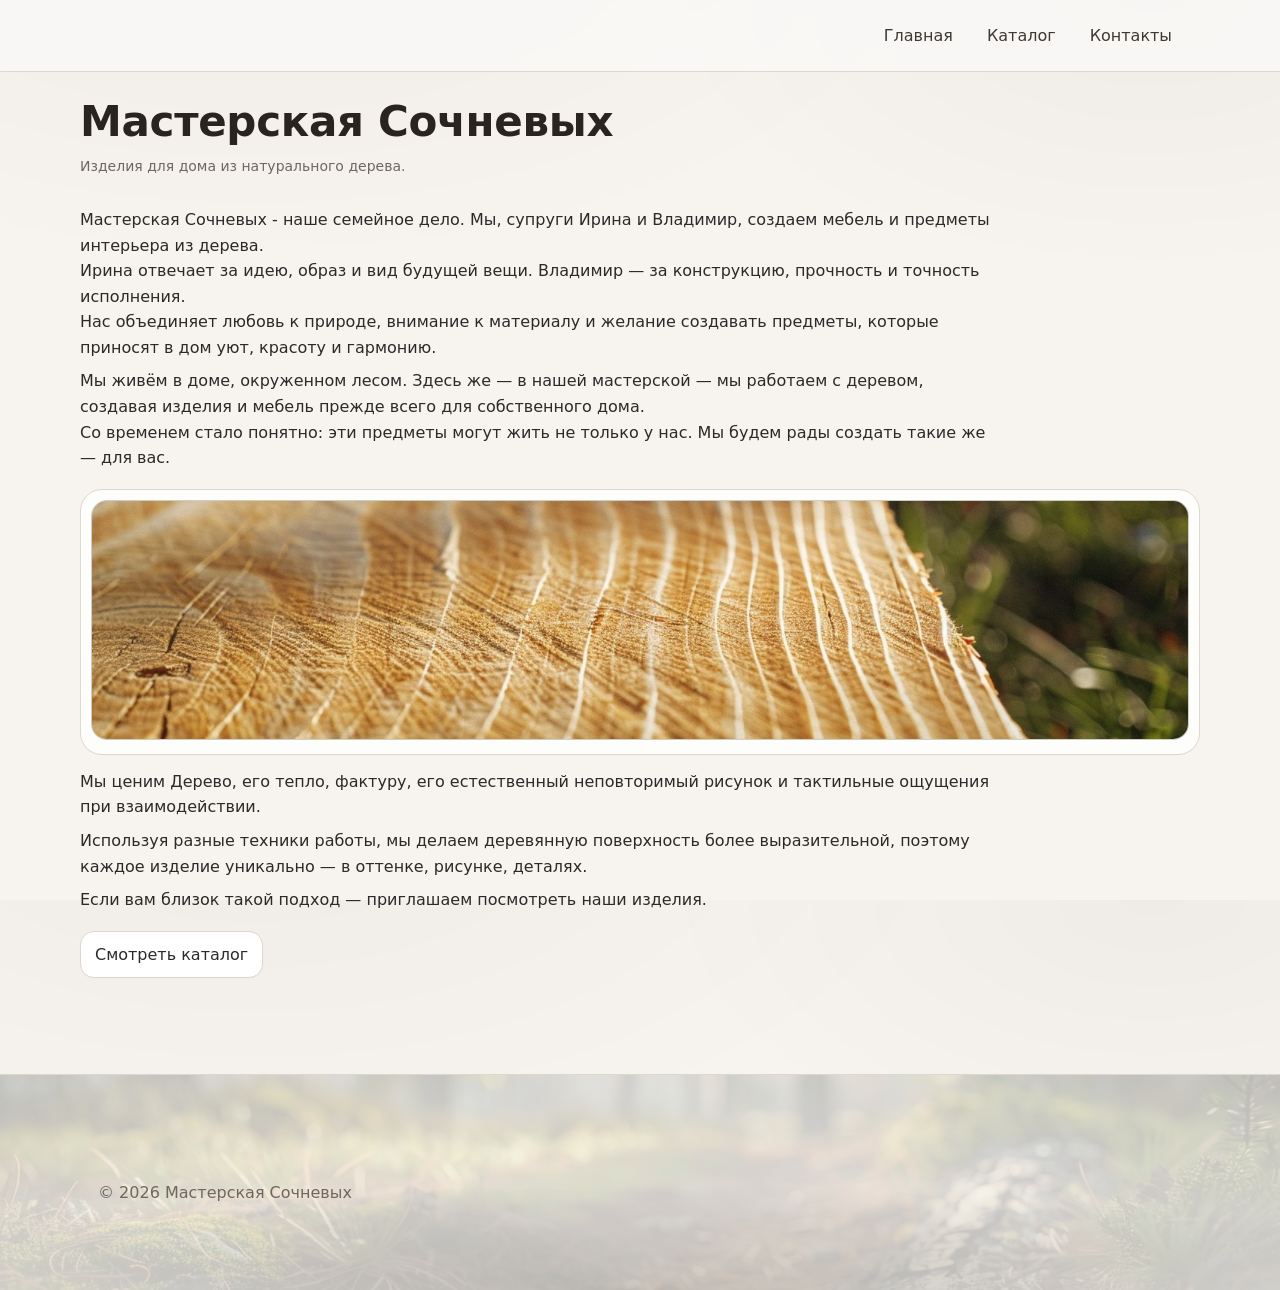
<file: index.html>
<!doctype html>
<html lang="ru">
<head>
  <meta charset="utf-8" />
  <meta name="viewport" content="width=device-width, initial-scale=1" />
  <title>Мастерская Сочневых — Главная</title>
  <link rel="stylesheet" href="styles.css" />
</head>
<body class="home">
  <header>
  <div class="wrap">
    <nav>
  <div class="brand">
    <span class="mark"></span>
    Мастерская Сочневых
  </div>

  <div class="links">
    <a href="index.html">Главная</a>
    <a href="shop.html">Каталог</a>
    <a href="contacts.html">Контакты</a>
  </div>
</nav>
    </div>
  </header>

  <main class="wrap section">

    <h1>Мастерская Сочневых</h1>

    <p class="muted page-text" style="margin-top: 6px;">
      Изделия для дома из натурального дерева.
    </p>

    <div style="height: 14px;"></div>

    <p class="page-text">
      Мастерская Сочневых - наше семейное дело. Мы, супруги Ирина и Владимир, создаем мебель и предметы интерьера из дерева.<br>
Ирина отвечает за идею, образ и вид будущей вещи. Владимир — за конструкцию, прочность и точность исполнения.<br>
      Нас объединяет любовь к природе, внимание к материалу и желание создавать предметы, которые приносят в дом уют, красоту и гармонию.
    </p>

    <p class="page-text">
      Мы живём в доме, окруженном лесом. Здесь же — в нашей мастерской — мы работаем с деревом, создавая изделия и мебель прежде всего для собственного дома.<br>
      Со временем стало понятно: эти предметы могут жить не только у нас. Мы будем рады создать такие же — для вас.
    </p>

    <div class="card" style="padding: 10px; margin: 18px 0 14px;">
      <img class="about-photo" src="img/about.jpg" alt="Мастерская Сочневых — изделия для дома из натурального дерева">
    </div>

    <p class="page-text">
      Мы ценим Дерево, его тепло, фактуру, его естественный неповторимый рисунок и тактильные ощущения при взаимодействии.
    </p>

    <p class="page-text">
      Используя разные техники работы, мы делаем деревянную поверхность более выразительной, поэтому каждое изделие уникально — в оттенке, рисунке, деталях.
    </p>


<p class="page-text">
      Если вам близок такой подход — приглашаем посмотреть наши изделия.
    </p>

    <p style="margin-top: 18px;">
      <a class="btn" href="shop.html">Смотреть каталог</a>
    </p>

  </main>

  <footer>
    <div class="wrap">
      © <span id="y"></span> Мастерская Сочневых
    </div>
  </footer>

  <script>
    document.getElementById("y").textContent = new Date().getFullYear();
  </script>
</body>
</html>
</file>
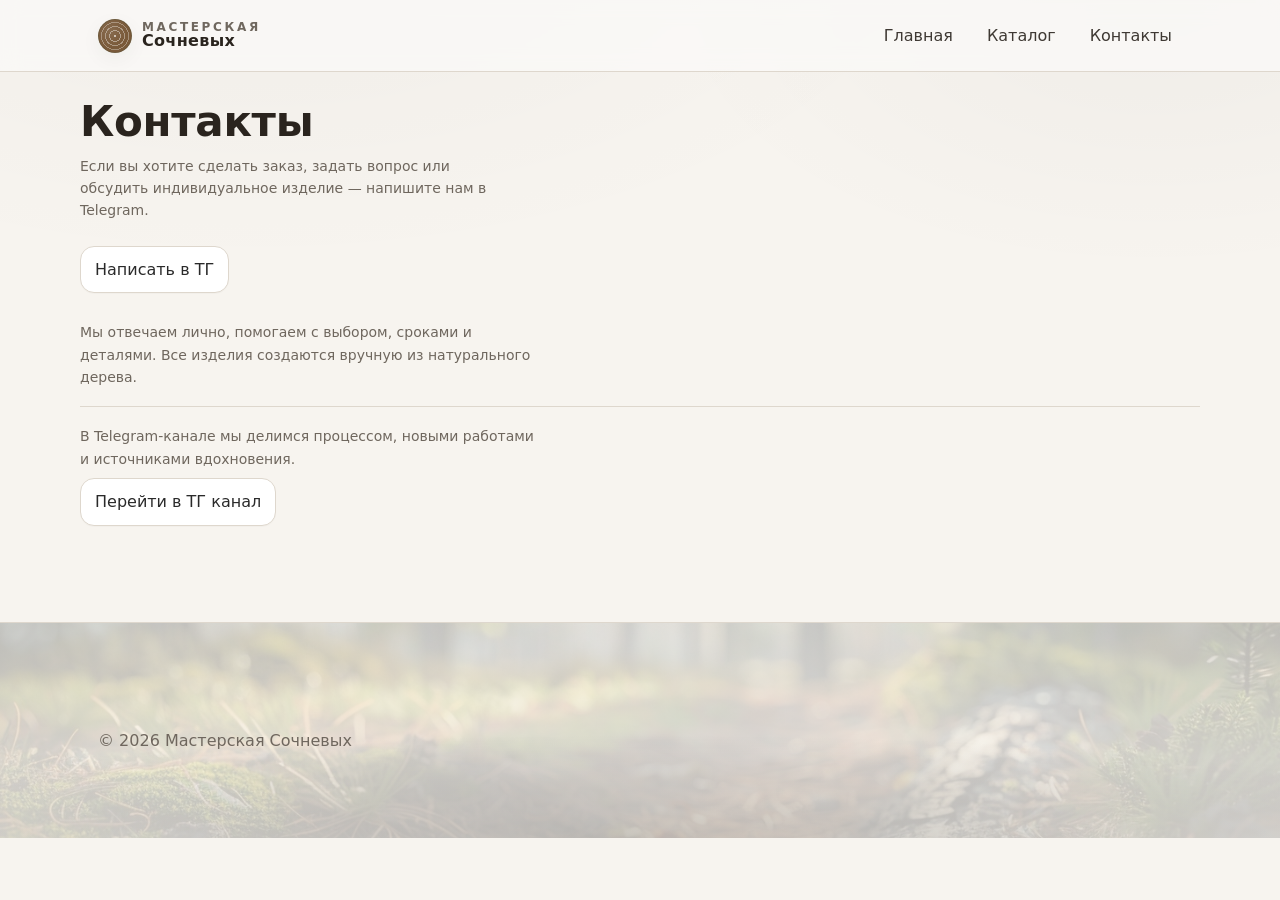
<file: contacts.html>
<!doctype html>
<html lang="ru">
<head>
  <meta charset="utf-8" />
  <meta name="viewport" content="width=device-width, initial-scale=1" />
  <title>Мастерская Сочневых — Контакты</title>
  <link rel="stylesheet" href="styles.css" />
</head>
<body>

<header>
  <div class="wrap">
    <nav>
      <div class="brand">
  <span class="mark"></span>
  <span class="brand-text">
    <span class="brand-top">Мастерская</span>
    <span class="brand-main">Сочневых</span>
  </span>
</div>
      <div class="links">
        <a href="index.html">Главная</a>
        <a href="shop.html">Каталог</a>
        <a href="contacts.html">Контакты</a>
      </div>
    </nav>
  </div>
</header>

<main class="wrap section">

  <h1>Контакты</h1>

  <p class="muted" style="max-width:48ch;">
    Если вы хотите сделать заказ, задать вопрос или обсудить индивидуальное изделие —
    напишите нам в Telegram.
  </p>

  <p style="margin:24px 0 28px;">
    <a class="btn" href="#" id="orderLink" target="_blank" rel="noreferrer">
  Написать в ТГ
</a>

  </p>

  <p class="muted" style="max-width:52ch;">
    Мы отвечаем лично, помогаем с выбором, сроками и деталями.
    Все изделия создаются вручную из натурального дерева.
  </p>

  <hr class="hr">

  <p class="muted" style="max-width:52ch;">
    В Telegram-канале мы делимся процессом, новыми работами и источниками вдохновения.
  </p>

  <p>
    <a class="btn" href="#" id="channelLink" target="_blank" rel="noreferrer">
  Перейти в ТГ канал
</a>

  </p>

</main>

<footer>
  <div class="wrap">
    © <span id="y"></span> Мастерская Сочневых
  </div>
</footer>

<script>
  document.getElementById("y").textContent = new Date().getFullYear();

  /* ВРЕМЕННЫЕ ССЫЛКИ — заменим позже */
  document.getElementById("orderLink").href = "https://t.me/Irina_Soch";
  document.getElementById("channelLink").href = "https://t.me/Flo68Master";
</script>

</body>
</html>
</file>
<file: styles.css>
:root{
  --w: 1120px;

  /* Фирменная палитра «Тёплый лес» */
  --bg: #F7F4EF;        /* фон страницы */
  --paper: #FFFFFF;    /* карточки */

  --text: #2A241E;     /* основной текст */
  --muted: #6F675E;    /* вторичный текст */
  --line: #DED7CD;     /* линии, рамки */

  --accent: #2F4F3E;   /* акцент / кнопки */

  /* Радиусы и тени */
  --r-lg: 22px;
  --r-md: 16px;
  --shadow: 0 10px 30px rgba(0,0,0,.06);
  --shadow-soft: 0 6px 20px rgba(0,0,0,.05);
}

*{ box-sizing:border-box; }
html, body{ height:100%; }
body{
  margin:0;
  font-family: ui-sans-serif, system-ui, -apple-system, Segoe UI, Roboto, Arial;
  color: var(--text);
  background: radial-gradient(1200px 600px at 20% -10%, rgba(0,0,0,.03), transparent 60%),
              radial-gradient(900px 500px at 90% 0%, rgba(0,0,0,.03), transparent 55%),
              var(--bg);
}

a{ color:inherit; }
a:hover{ color: var(--accent); }
.wrap{ max-width: var(--w); margin: 0 auto; padding: 18px; }

/* Шапка */
header{
  position: sticky;
  top:0;
  z-index:10;
  background: rgba(251,250,248,.75);
  backdrop-filter: blur(10px);
  border-bottom: 1px solid var(--line);
}
nav{
  display:flex;
  align-items:center;
  justify-content:space-between;
  gap:16px;
}
.brand{
  display:flex;
  align-items:center;
  gap:10px;
  font-weight: 750;
  letter-spacing: .2px;
}
.brand .mark{
  width: 34px;
  height: 34px;
  border-radius: 50%;
  box-shadow: var(--shadow-soft);
  border: 1px solid rgba(47,79,62,.18);

  /* “срез дерева”: коричневый + 3 кольца */
  background:
  radial-gradient(circle at 50% 50%,
    rgba(247,244,239,.65) 0 1px,   /* сердцевина */
    transparent 1px 5px,
    rgba(247,244,239,.45) 5px 6px, /* кольцо 1 */
    transparent 6px 9px,
    rgba(247,244,239,.40) 9px 10px, /* кольцо 2 */
    transparent 10px 13px,
    rgba(247,244,239,.35) 13px 14px, /* кольцо 3 */
    transparent 14px 17px,
    rgba(247,244,239,.30) 17px 18px, /* кольцо 4 */
    transparent 18px 21px,
    rgba(247,244,239,.25) 21px 22px, /* кольцо 5 */
    transparent 22px 100%
  ),
  radial-gradient(circle at 35% 35%,
    rgba(255,255,255,.10), transparent 55%
  ),
  #7A5A3A; /* основной “древесный” коричневый */
}

nav .links{
  display:flex;
  gap:14px;
  flex-wrap:wrap;
}
nav a{
  text-decoration:none;
  padding:8px 10px;
  border-radius: 12px;
  opacity:.9;
}
nav a:hover{
  background: rgba(0,0,0,.04);
  opacity:1;
}

/* Типографика */
h1{ margin:0 0 10px; font-size: 42px; line-height:1.06; letter-spacing:-.3px; }
h2{ margin:0 0 10px; font-size: 26px; letter-spacing:-.2px; }
h3{ margin:0; font-size: 18px; }
p{ margin: 8px 0; line-height:1.6; color: #2a2a2a; }
.muted{ color: var(--muted); font-size: 14px; }

/* Кнопки */
.btn{
  display:inline-flex;
  align-items:center;
  justify-content:center;
  gap:8px;
  padding:10px 14px;
  border-radius: 14px;
  border: 1px solid var(--line);
  background: var(--paper);
  text-decoration:none;
  box-shadow: 0 1px 0 rgba(0,0,0,.02);
  transition: transform .12s ease, box-shadow .12s ease, background .12s ease;
}
.btn:hover{ transform: translateY(-1px); box-shadow: var(--shadow-soft); }
.btn.primary{
  background: var(--accent);
  color:#fff;
  border-color: rgba(0,0,0,.25);
}
.btn.primary:hover{
  box-shadow: var(--shadow);
  filter: brightness(1.05);
}


/* Бейджи */
.badge{
  display:inline-flex;
  align-items:center;
  padding: 5px 10px;
  border:1px solid rgba(47,79,62,.18);
  border-radius: 999px;
  font-size: 12.5px;
  color: #4f4a43;
  background: rgba(247,244,239,.7); /* тёплый фон из палитры */
}

/* Карточки/сетки */
.section{ padding: 28px 0; }
.grid3{
  display:grid;
  gap:16px;
  grid-template-columns: repeat(3, 1fr);
}
.card{
  background: rgba(255,255,255,.82);
  border: 1px solid var(--line);
  border-radius: var(--r-lg);
  padding: 16px;
  box-shadow: 0 1px 0 rgba(0,0,0,.02);
  transition: transform .12s ease, box-shadow .12s ease, background .12s ease;
}

.card:hover{
  transform: translateY(-2px);
  box-shadow: var(--shadow-soft);
  background: rgba(255,255,255,.9);
}

.card img{
  width:100%;
  height: 240px;
  object-fit: cover;          /* ВОТ ЭТО важно */
  object-position: center;    /* чтобы резало предсказуемо */
  border-radius: var(--r-md);
  border: 1px solid rgba(47,79,62,.18);
  background: #efe9e1;
}

.price{
  font-weight: 780;
  letter-spacing: .2px;
  margin: 10px 0 8px;
}

/* Панель фильтров */
.toolbar{
  display:flex;
  gap:10px;
  flex-wrap:wrap;
  align-items:center;
  margin: 10px 0 18px;
}
select, input{
  padding:10px 12px;
  border-radius: 14px;
  border:1px solid var(--line);
  background: rgba(255,255,255,.85);
  font: inherit;
  outline: none;
color: var(--text);
}
select:focus, input:focus{
  box-shadow: 0 0 0 4px rgba(0,0,0,.06);
}

/* Hero */
.hero{
  padding: 56px 0 34px;
  border-bottom: 1px solid var(--line);
}
.hero-grid{
  display:grid;
  gap:18px;
  grid-template-columns: 1.2fr .8fr;
  align-items:center;
}
.hero img{
  width:100%;
  height: 320px;
  object-fit:cover;
  border-radius: 28px;
  border: 1px solid var(--line);
  box-shadow: var(--shadow);
  background:#f1f1f1;
}
.hero p{ color:#3a3a3a; max-width: 52ch; }

/* Подвал */
footer{
  position: relative;
  border-top: 1px solid var(--line);
  margin-top: 60px;
  padding: 90px 0 70px; /* ↑ делаем футер выше */
  color: var(--muted);
  overflow: hidden;
  background: none;
}

footer::before{
  content:"";
  position:absolute;
  inset:0;
  background:
    linear-gradient(
      rgba(247,244,239,.75),
      rgba(247,244,239,.88)
    ),
    url("img/mood.jpg") center/cover no-repeat;
  opacity: 1;
  z-index:0;
}

footer::after{
  content:"";
  position:absolute;
  inset:0;
  background: radial-gradient(
    120% 80% at 50% 100%,
    rgba(0,0,0,.18),
    transparent 60%
  );
  z-index:0;
}

footer .wrap{
  position: relative;
  z-index:1;
}

/* Мобилка */
@media (max-width: 900px){
  .hero-grid{ grid-template-columns: 1fr; }
  h1{ font-size: 34px; }
  .grid3{ grid-template-columns: 1fr; }
  .hero img{ height: 260px; border-radius: 22px; }
}

.inspire img{
  height: 200px;
}

.hr{
  height:1px;
  background: var(--line);
  border:0;
  margin: 18px 0;
}

/* Главная: комфортная ширина текста */
.page-text{
  max-width: 920px; /* под десктоп */
}

@media (max-width: 900px){
  .page-text{
    max-width: 100%;
  }
}

/* Главная: фото в истории */
.about-photo{
  height: 380px;
}

@media (max-width: 900px){
  .about-photo{
    height: 240px;
  }
}

/* Мобильные отступы для основного контента */
@media (max-width: 600px){
  main.wrap{
    padding-left: 22px;
    padding-right: 22px;
  }
}
.brand-text{
  display:flex;
  flex-direction:column;
  line-height:1.05;
}

.brand-top{
  font-size:12px;
  letter-spacing:.22em;
  text-transform:uppercase;
  color: var(--muted);
}

.brand-main{
  font-size:16px;
  letter-spacing:.02em;
}

/* На главной скрываем бренд, но сохраняем его место */
body.home .brand{
  opacity:0;
  pointer-events:none;
}
.toolbar{
  display:flex;
  justify-content:flex-end;
  margin: 10px 0 18px;
}

.filter{
  position:relative;
}

.filter-menu{
  position:absolute;
  right:0;
  top:42px;

  background:white;
  border:1px solid var(--line);
  border-radius:14px;

  padding:12px 14px;
  box-shadow: var(--shadow-soft);

  display:none;
  flex-direction:column;
  gap:8px;

  min-width:180px;
}

.filter-menu label{
  display:flex;
  gap:8px;
  cursor:pointer;
  font-size:14px;
}
</file>
